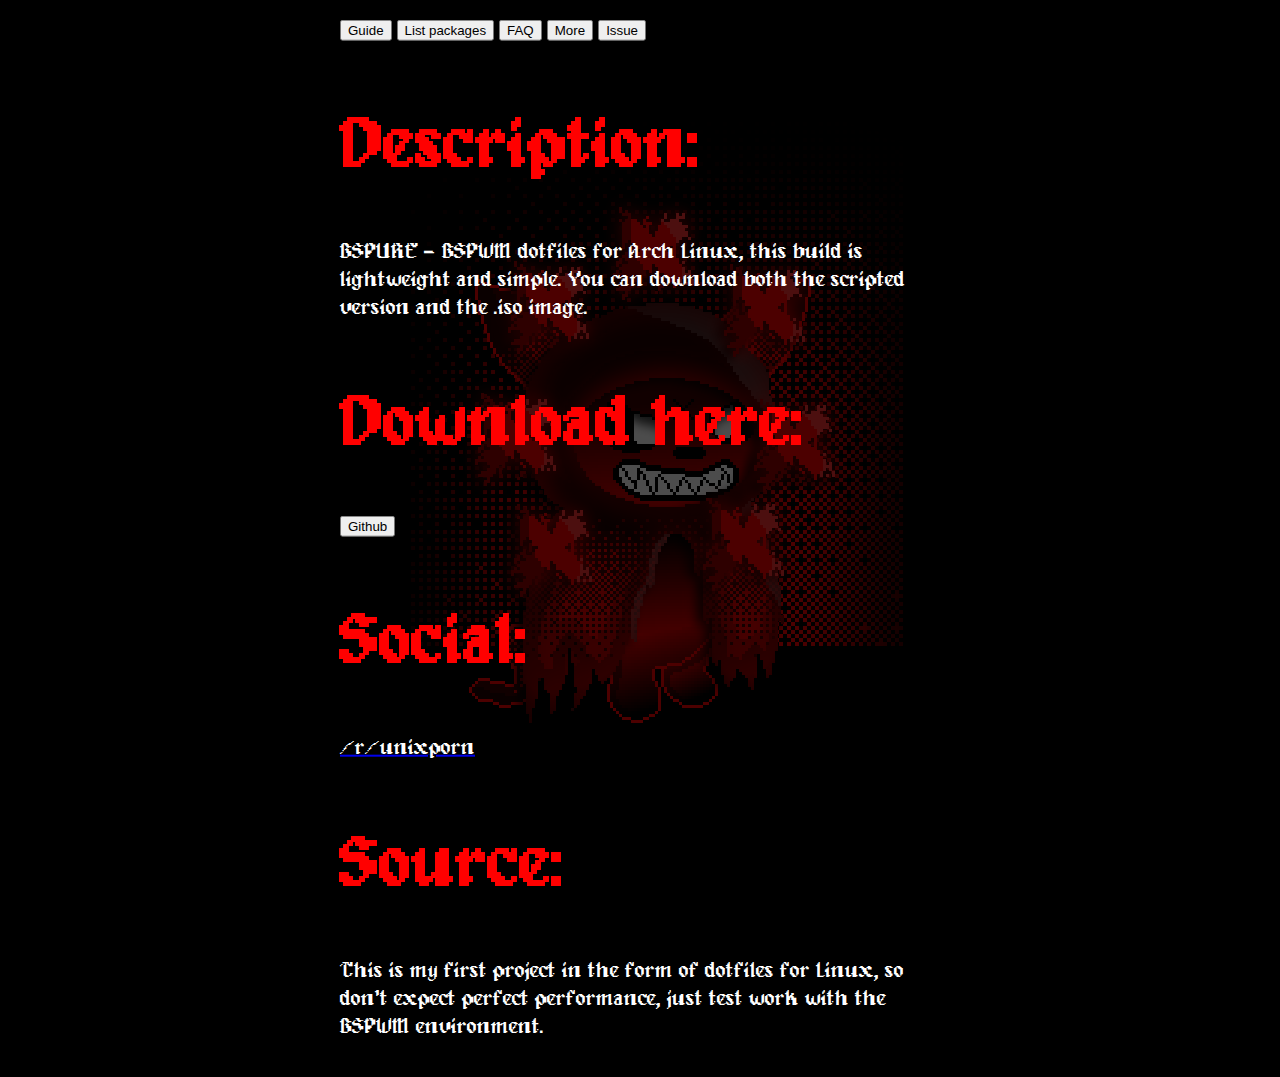
<file: index.html>
<!DOCTYPE html>
<html lang="en">
<head>
    <meta charset="UTF-8">
    <meta name="viewport" content="width=device-width, initial-scale=1.0">
    <title>BSPURE [Welcome]</title>
    <link rel="icon" type="image/png" href="./favicon.png" />
    <link rel="stylesheet" type="text/css" href="./css/styles.css" />
</head>
<body>
    <div class="content">
        <div class="frame">
            <h1>BSPURE Linux</h1>
            <button type="button" onclick="window.location.href='./pages/guide.html'">Guide</button> <button type="button" onclick="window.location.href='./pages/list.html'">List packages</button> <button type="button" onclick="window.location.href='./pages/FAQ.html'">FAQ</button> <button type="button" onclick="window.location.href='./pages/more.html'">More</button> <button type="button" onclick="window.location.href='https://github.com/rediskazavr/BSPURE/issues'">Issue</button>
            <h2>Description:</h2>
            <p>BSPURE - BSPWM dotfiles for Arch Linux, this build is lightweight and simple. You can download both the scripted version and the .iso image.</p>
            <h2>Download here:</h2>
            <button type="button" onclick="window.location.href='https://github.com/rediskazavr/BSPURE'">Github</button>
            <h2>Social:</h2>
            <a href="reddit.com"><p>/r/unixporn</p></a>
            <h2>Source:</h2>
            <p>This is my first project in the form of dotfiles for Linux, so don't expect perfect performance, just test work with the BSPWM environment.</p>
        </div>
    </div>
    <img src="favicon.png" />
</body>
</html>
</file>
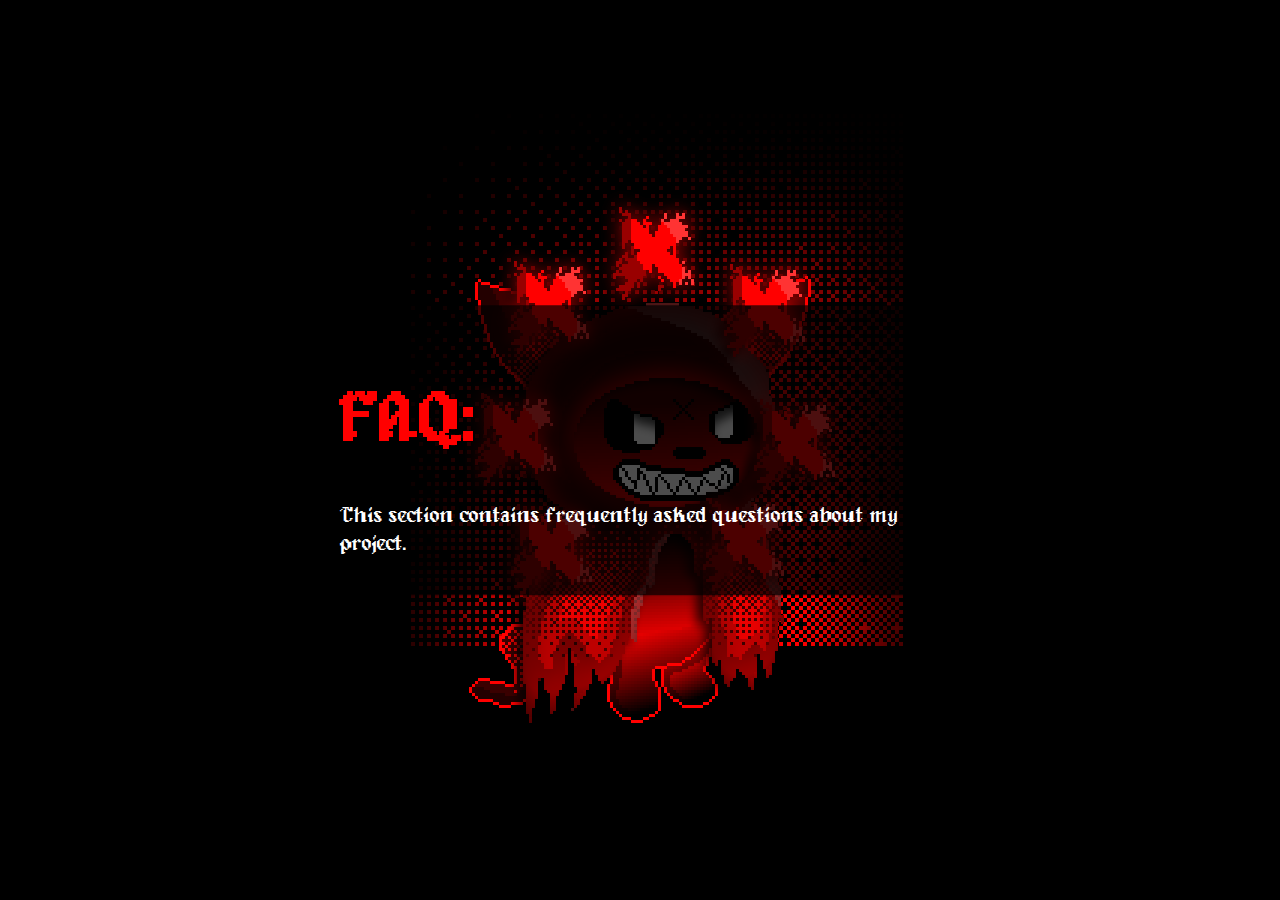
<file: pages/FAQ.html>
<!DOCTYPE html>
<html lang="en">
<head>
    <meta charset="UTF-8">
    <meta name="viewport" content="width=device-width, initial-scale=1.0">
    <title>BSPURE [FAQ]</title>
    <link rel="icon" type="image/png" href="../favicon.png" />
    <link rel="stylesheet" type="text/css" href="../css/styles.css" />
</head>
<body>
    <div class="content">
        <div class="frame">
            <h1>FAQ:</h1>
            <p>This section contains frequently asked questions about my project.</p>
        </div>
    </div>
    <img src="../favicon.png" />
</body>
</html>
</file>
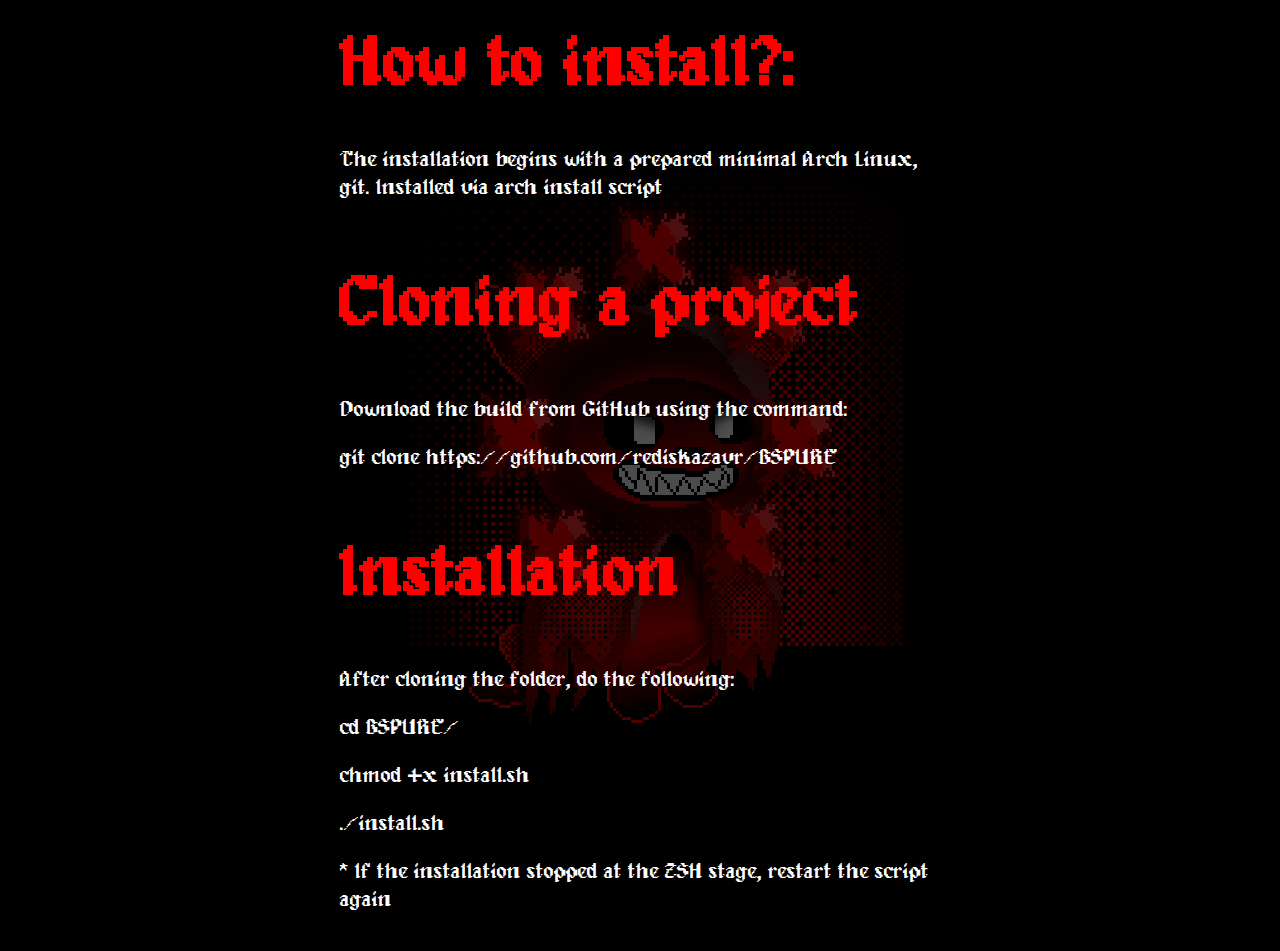
<file: pages/guide.html>
<!DOCTYPE html>
<html lang="en">
<head>
    <meta charset="UTF-8">
    <meta name="viewport" content="width=device-width, initial-scale=1.0">
    <title>BSPURE [Guide]</title>
    <link rel="icon" type="image/png" href="../favicon.png" />
    <link rel="stylesheet" type="text/css" href="../css/styles.css" />
</head>
<body>
    <div class="content">
        <div class="frame">
            <h1>How to install?:</h1>
            <p>The installation begins with a prepared minimal Arch Linux, git. Installed via arch install script</p>
            <h2>Cloning a project</h2>
            <p> Download the build from GitHub using the command:</p>
            <p>git clone https://github.com/rediskazavr/BSPURE</p>
            <h2>Installation</h2>
            <p>After cloning the folder, do the following: </p>
            <p>cd BSPURE/</p>
            <p>chmod +x install.sh</p>
            <p>./install.sh</p>
            <p>* If the installation stopped at the ZSH stage, restart the script again</p>

        </div>
    </div>
    <img src="../favicon.png" />
</body>
</html>
</file>
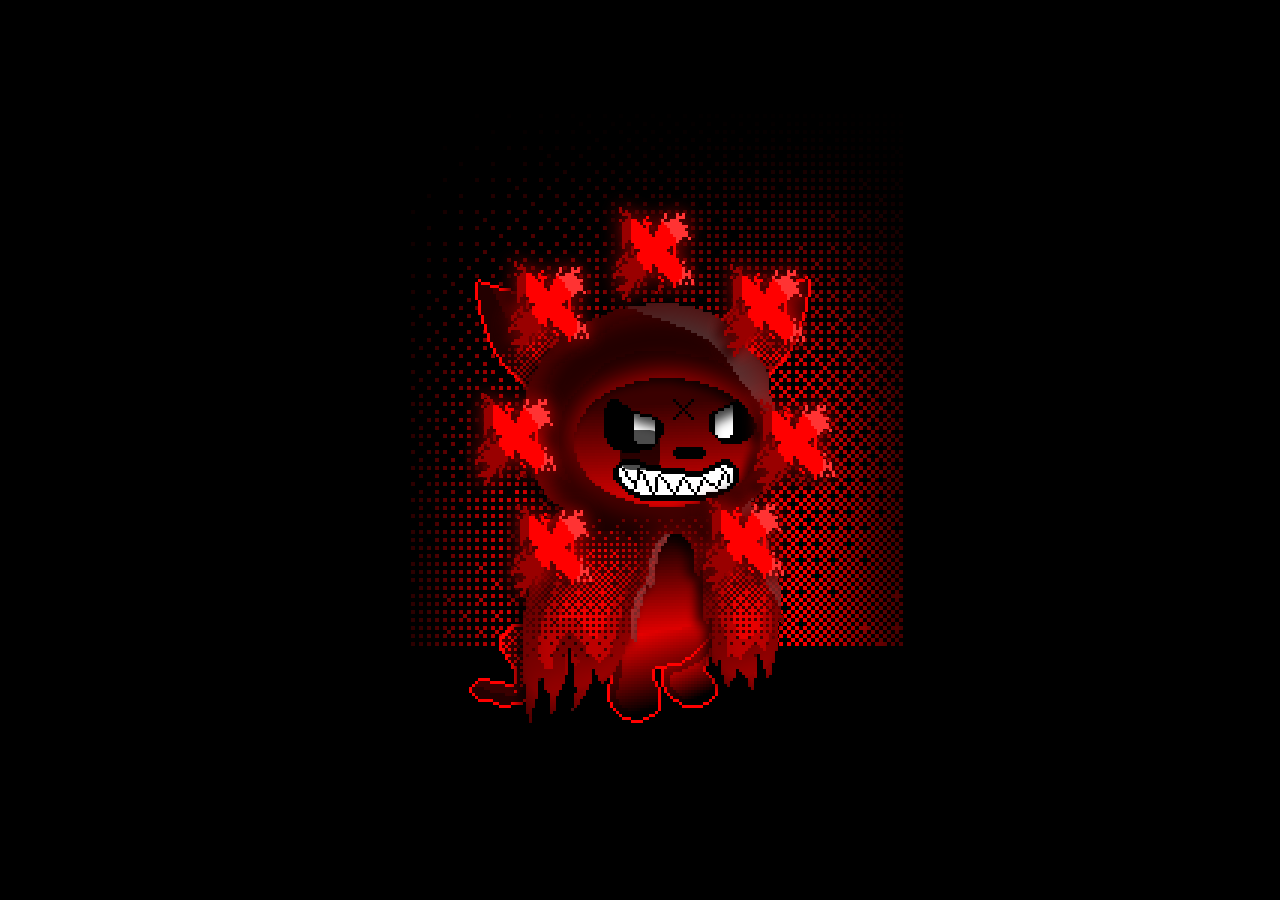
<file: pages/list.html>
<!DOCTYPE html>
<html lang="en">
<head>
    <meta charset="UTF-8">
    <meta name="viewport" content="width=device-width, initial-scale=1.0">
    <title>BSPURE [List of packages]</title>
    <link rel="icon" type="image/png" href="../favicon.png" />
    <link rel="stylesheet" type="text/css" href="../css/styles.css" />
</head>
<body>
    <div class="content">
        <div class="frame">
        </div>
    </div>
    <img src="../favicon.png" />
</body>
</html>
</file>
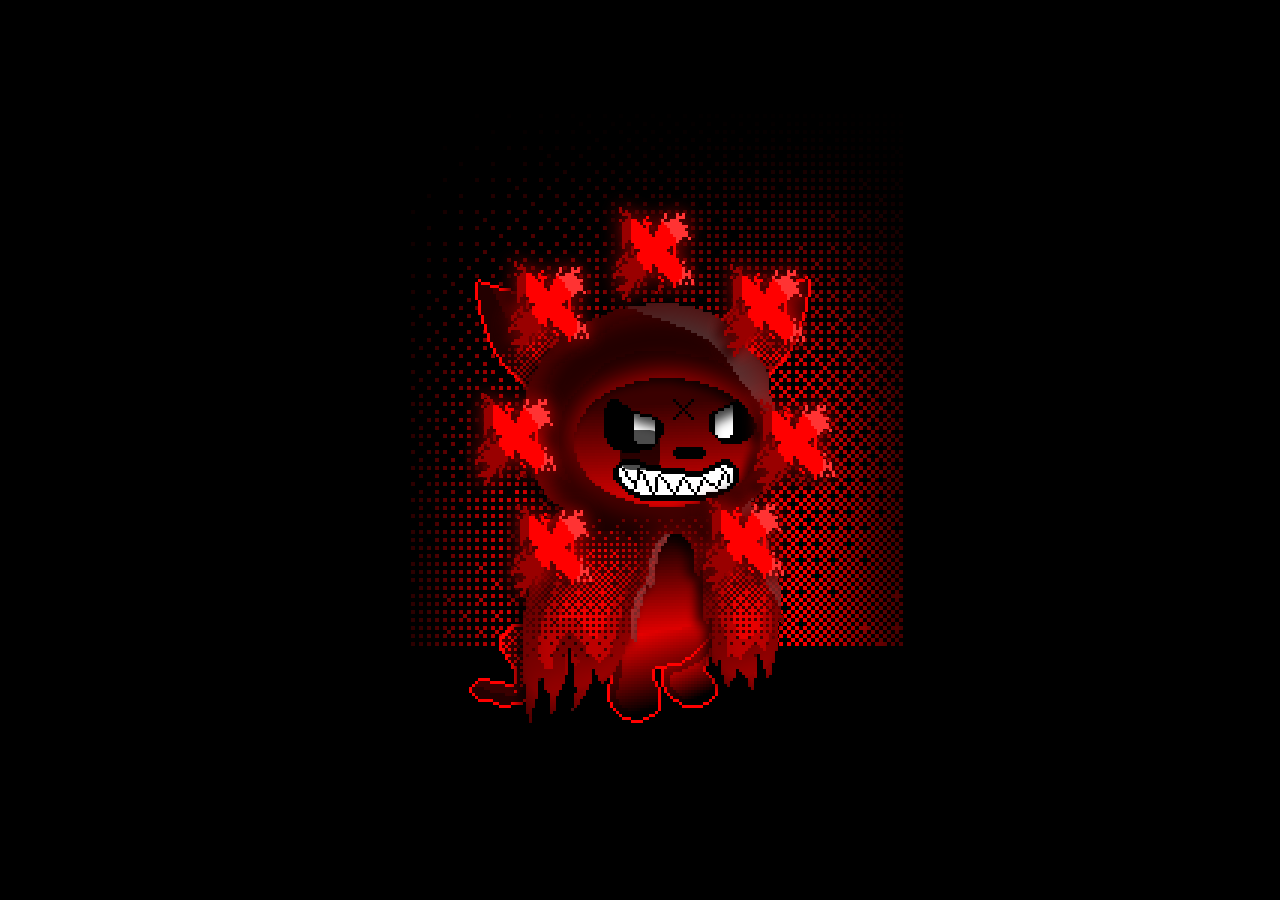
<file: pages/more.html>
<!DOCTYPE html>
<html lang="en">
<head>
    <meta charset="UTF-8">
    <meta name="viewport" content="width=device-width, initial-scale=1.0">
    <title>BSPURE [More]</title>
    <link rel="icon" type="image/png" href="../favicon.png" />
    <link rel="stylesheet" type="text/css" href="../css/styles.css" />
</head>
<body>
    <div class="content">
        <div class="frame">

        </div>
    </div>
    <img src="../favicon.png" />
</body>
</html>
</file>
<file: css/styles.css>
@font-face {
    font-family: 'Alagard';
    src: url('../fonts/alagard-12px-unicode.ttf') format('truetype');
}

body {
    background-color: black;
    background-size: cover;
    justify-content: center;
    align-items: center;
    margin: 0;
    padding: 0;
    font-family: 'Alagard', Arial, sans-serif;
    display: flex;
    min-height: 100vh;
    overflow: auto;
}

h1, h2, h3, h4, h5, h6 {
    color: red;
    font-family: 'Alagard';
    font-size: 64px;
}

p {
    color: white;
    font-family: 'Alagard';
    font-size: 20px;
}

.frame {
    position: absolute;
    top: 50%;
    left: 50%;
    transform: translate(-50%, -50%);
    max-width: 800px;
    text-align: left;
    background-color: rgba(0, 0, 0, 0.7);
    padding: 20px;
    border-radius: 10px;
}

.content {
    text-align: left;
    color: rgb(255, 255, 255);
    padding: 15px;
    font-family: 'Alagard', Arial, sans-serif;
    max-width: 80%;
    overflow-y: auto;
    word-wrap: break-word;
}
</file>
